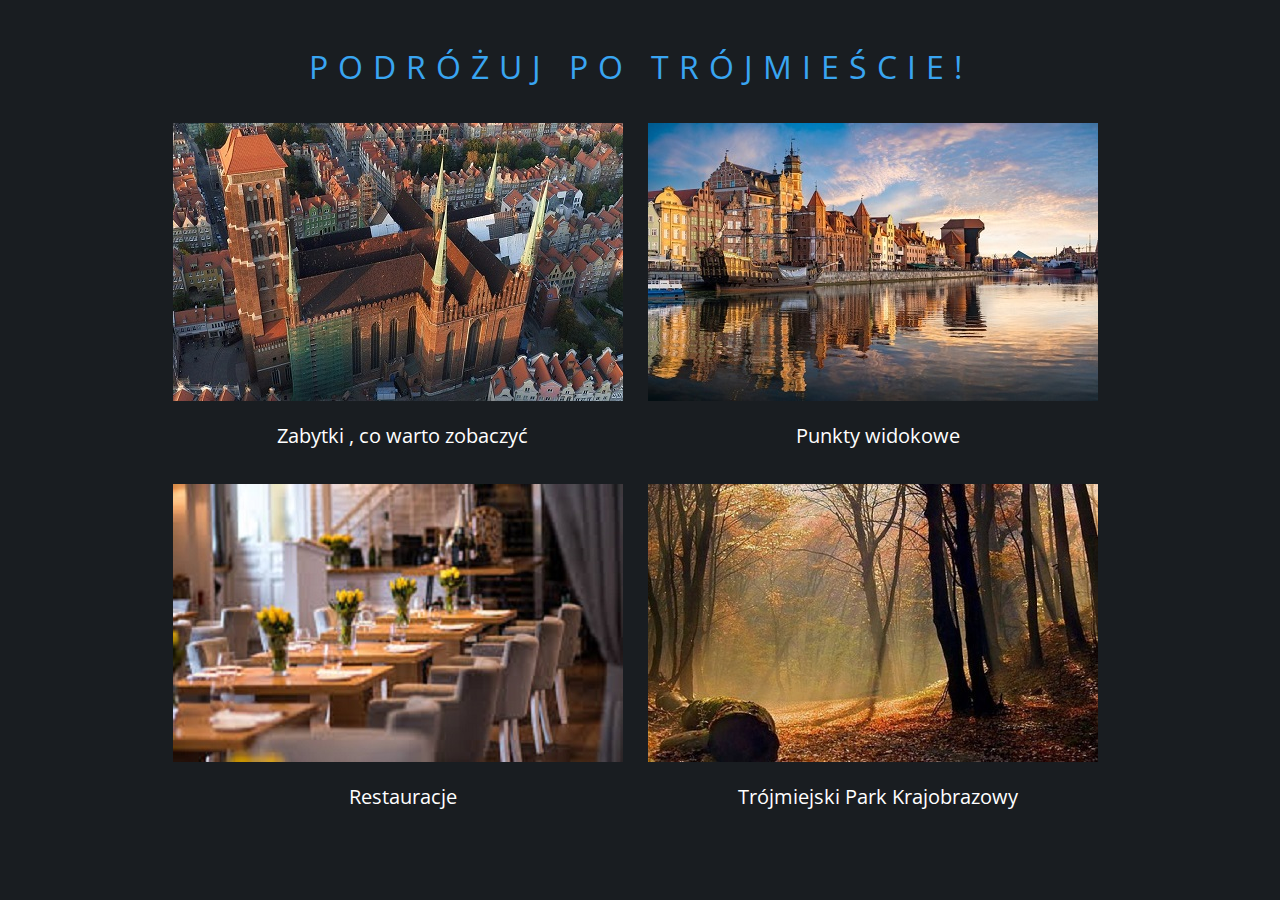
<file: index.html>
<!DOCTYPE html>
<html lang="pl">
<head>

	<meta charset="utf-8">
	<title>Trójmiasto</title>
	<meta name="description" content="Podróżuj po Trójmieście">
	<meta name="keywords" content="trójmiasto, zwiedzanie, zabytki"/>
	<meta http-equiv="X-Ua-Compatible" content="IE=edge,chrome=1">
	
	<link rel="stylesheet" href="main.css">
	<link rel="stylesheet" href="css/fontello.css">	
	<link href="https://fonts.googleapis.com/css?family=Open+Sans:400,700&amp;subset=latin-ext" rel="stylesheet">
	
	<!--[if lt IE 9]>
	<script src="//cdnjs.cloudflare.com/ajax/libs/html5shiv/3.7.3/html5shiv.min.js"></script>
	<![endif]-->
	
</head>

<body>
	
	<main>
	
		<article>
		
			<div class="container">
			
				<header>
					<h1>Podróżuj po Trójmieście!</h1>
				</header>
			
				<div class="postcard">
				
					<div class="photo1"> 
						<a href="zabytki.html"><img src="img/01.jpg" ></a>
					</div>
					<a href="zabytki.html"><p>Zabytki , co warto zobaczyć</p></a>
					
				</div>
				
				<div class="postcard">
				
					<div class="photo2"> 
						<a href="punktywidokowe.html"><img src="img/02.jpg" ></a>
					</div>
					<a href="punktywidokowe.html"><p>Punkty widokowe</p></a>
					
				</div>
				
				<div class="postcard">
				
					<div class="photo3"> 
						<div class="overlay">
							<a href="restauracje.html"><img src="img/03.jpg" ></a>
							
						</div>
					</div>
					<a href="restauracje.html"><p>Restauracje</p></a>
					
				</div>
				
							
				

		        <div class="postcard">
				
					<div class="photo5"> 
						<a href="parkkrajobrazowy.html"><img src="img/05.jpg" ></a>
					</div>
					<a href="parkkrajobrazowy.html"><p>Trójmiejski Park Krajobrazowy</p></a>
					
				</div>

				
	
			</div>

		</article>
	
	</main>
	
</body>
</html>
</file>
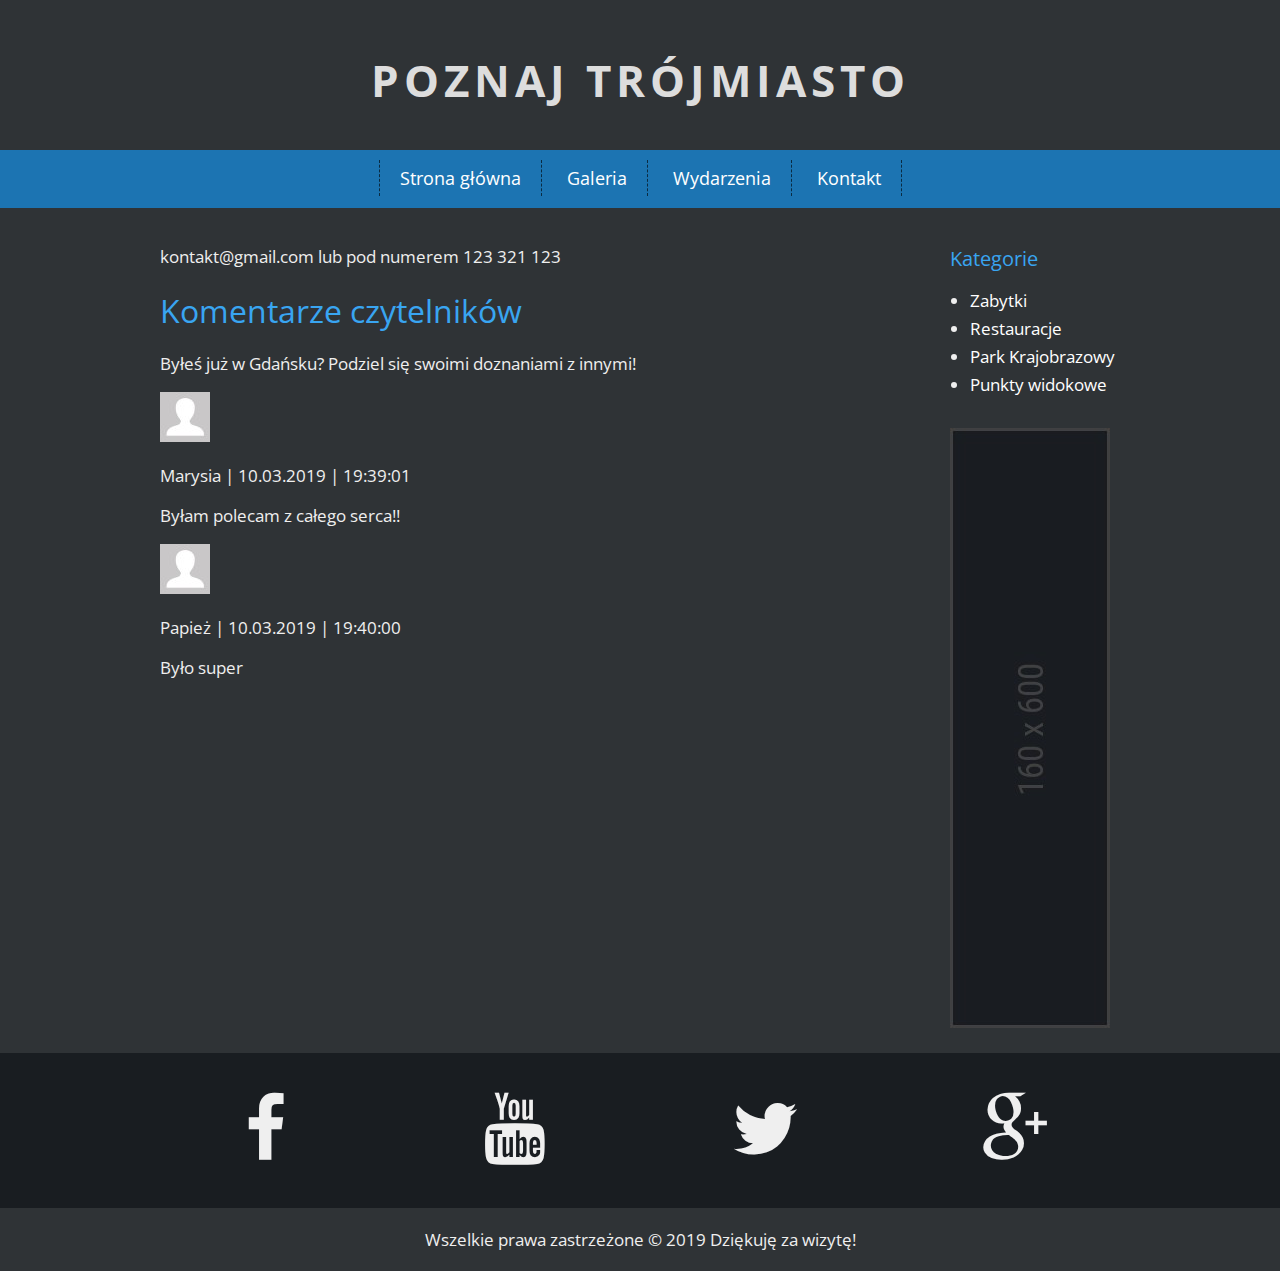
<file: kontakt.html>
<!DOCTYPE html>
<html lang="pl">
<head>

	<meta charset="utf-8">
	<title>Poznaj Trójsmiato</title>
	<meta name="description" content="Poznaj Trójsmiato">
	<meta name="keywords" content="gdańsk trójmiasto">
	
	
	<meta http-equiv="X-Ua-Compatible" content="IE=edge,chrome=1">
	
	<link rel="stylesheet" href="zabytki.css">
	<link rel="stylesheet" href="css/fontello.css">
	<link href="https://fonts.googleapis.com/css?family=Open+Sans:400,700&amp;subset=latin-ext" rel="stylesheet">
	
	<!--[if lt IE 9]>
	<script src="//cdnjs.cloudflare.com/ajax/libs/html5shiv/3.7.3/html5shiv.min.js"></script>
	<![endif]-->
	
</head>

<body>

	<header>
	
		<h1 class="logo">Poznaj Trójmiasto</h1>
		
		<nav id="topnav">
		
			<ul class="menu">
				<li><a href="index.html">Strona główna</a></li>
				<li><a href="galeria.html">Galeria</a></li>
				<li><a href="wydarzenia.html">Wydarzenia</a></li>
				<li><a href="kontakt.html">Kontakt</a></li>
				
			</ul>
			
		</nav>
	
	</header>
	
	<div class="container">
	
		<div class="west">
		
			<main>
			
				<article>
				
					<header>
					
					
					</header>
										
                    <p> kontakt@gmail.com  lub pod numerem 123 321 123<p>
					
				 
				
					

					<section>
					
						<header>
						
							<h1>Komentarze czytelników</h1>
							
							<p>Byłeś już w Gdańsku? Podziel się swoimi doznaniami z innymi!<p>
						</header>
						
						<article>
						
							<header>
								<img src="img/user.jpg" alt="user">
								<p>Marysia | 10.03.2019 | 19:39:01</p>
							</header>
							<p>Byłam polecam z całego serca!!<p>
						</article>
						
						<article>
						
							<header>
								<img src="img/user.jpg" alt="user">
								<p>Papież | 10.03.2019 | 19:40:00</p>
							</header>
							<p>Było super <p>
							
						</article>
						
					</section>
				
				</article>
			
			</main>
		
		</div>
	
		<div class="east">
		
			<aside>
			
				<nav>
				
					<h2>Kategorie</h2>
					
					<ul>
						<li><a href="zabytki.html" style="text-decoration: none; color:#FFFFFF">Zabytki</li></a>
						<li><a href="restauracje.html" style="text-decoration: none; color:#FFFFFF">Restauracje</li></a>
						<li><a href="parkkrajobrazowy.html" style="text-decoration: none; color:#FFFFFF">Park Krajobrazowy</li></a>
						<li><a href="punktywidokowe.html" style="text-decoration: none; color:#FFFFFF">Punkty widokowe</li></a>
					</ul>
					
				</nav>
				
				<img src="img/ad.jpg" alt="reklama">
			
			</aside>
		
		</div>
		
		<div style="clear:both;"></div>
		
	</div>
	
	<footer>
	
		<div class="socials">
			<div class="socialdivs">
				<div class="fb">
					<i class="icon-facebook"></i>
				</div>
				<div class="yt">
					<i class="icon-youtube"></i>
				</div>
				<div class="tw">
					<i class="icon-twitter"></i>
				</div>
				<div class="gplus">
					<i class="icon-gplus"></i>
				</div>
				<div style="clear:both"></div>
			</div>
		</div>
		
		<div class="info">
			Wszelkie prawa zastrzeżone &copy; 2019 Dziękuję za wizytę!
		</div>
	
	</footer>

</body>
</html>
</file>
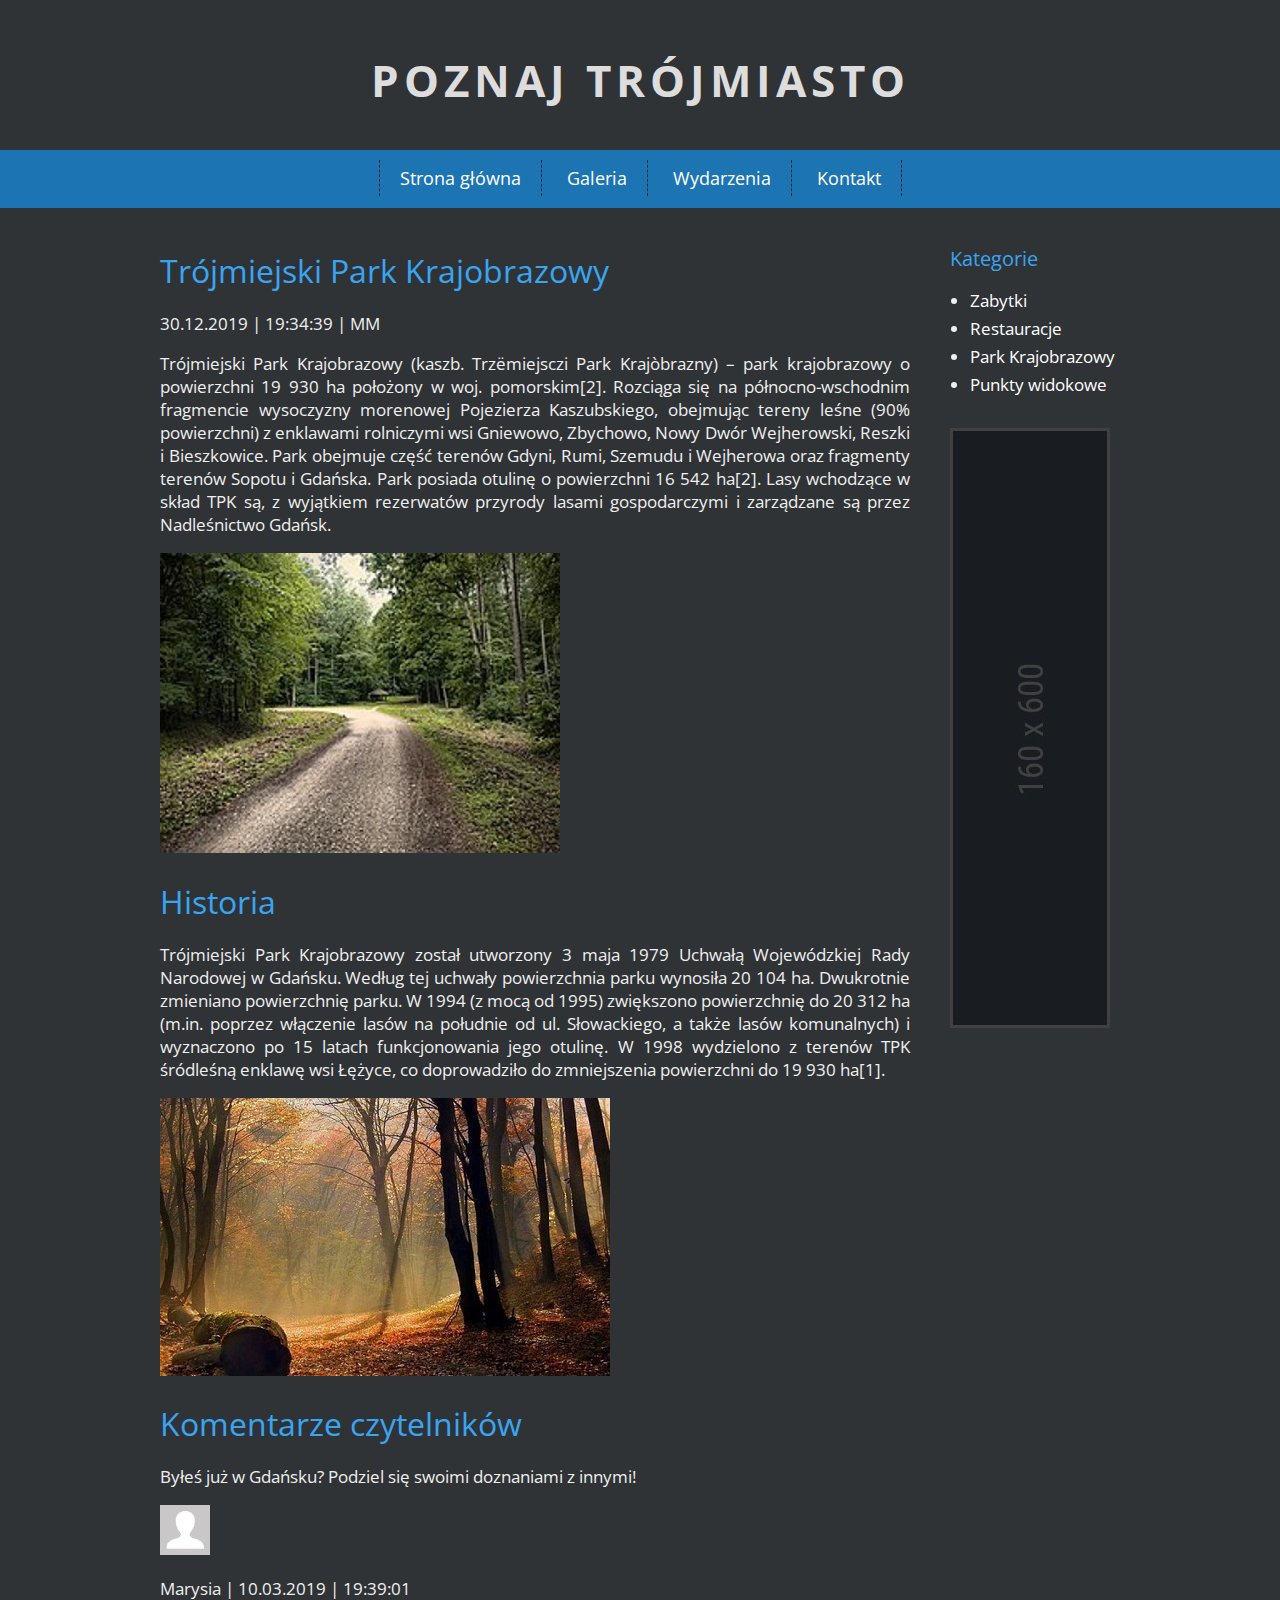
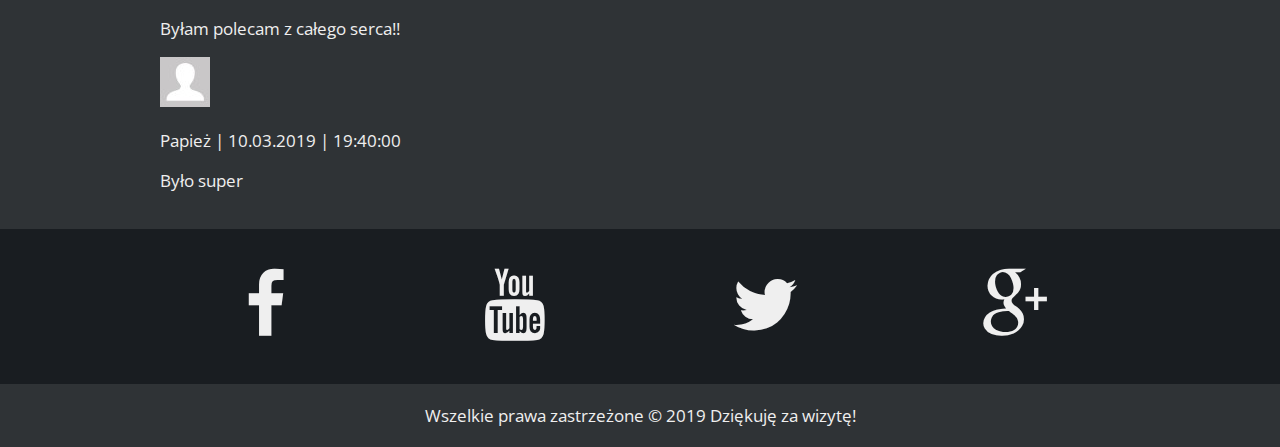
<file: parkkrajobrazowy.html>
<!DOCTYPE html>
<html lang="pl">
<head>

	<meta charset="utf-8">
	<title>Poznaj Trójsmiato</title>
	<meta name="description" content="Poznaj Trójmiasto">
	<meta name="keywords" content="gdańsk trójmiasto">
	
	
	<meta http-equiv="X-Ua-Compatible" content="IE=edge,chrome=1">
	
	<link rel="stylesheet" href="zabytki.css">
	<link rel="stylesheet" href="css/fontello.css">
	<link href="https://fonts.googleapis.com/css?family=Open+Sans:400,700&amp;subset=latin-ext" rel="stylesheet">
	
	<!--[if lt IE 9]>
	<script src="//cdnjs.cloudflare.com/ajax/libs/html5shiv/3.7.3/html5shiv.min.js"></script>
	<![endif]-->
	
</head>

<body>

	<header>
	
		<h1 class="logo">Poznaj Trójmiasto</h1>
		
		<nav id="topnav">
		
			<ul class="menu">
				<li><a href="index.html">Strona główna</a></li>
				<li><a href="galeria.html">Galeria</a></li>
				<li><a href="wydarzenia.html">Wydarzenia</a></li>
				<li><a href="kontakt.html">Kontakt</a></li>
				
			</ul>
			
		</nav>
	
	</header>
	
	<div class="container">
	
		<div class="west">
		
			<main>
			
				<article>
				
					<header>
					
						<h1>Trójmiejski Park Krajobrazowy</h1>
						<p>30.12.2019 | 19:34:39 | MM</p>
					
					</header>
										
                    <p>  Trójmiejski Park Krajobrazowy (kaszb. Trzëmiejsczi Park Krajòbrazny) – park krajobrazowy o powierzchni 19 930 ha położony w woj. pomorskim[2]. Rozciąga się na północno-wschodnim fragmencie wysoczyzny morenowej Pojezierza Kaszubskiego, obejmując tereny leśne (90% powierzchni) z enklawami rolniczymi wsi Gniewowo, Zbychowo, Nowy Dwór Wejherowski, Reszki i Bieszkowice. Park obejmuje część terenów Gdyni, Rumi, Szemudu i Wejherowa oraz fragmenty terenów Sopotu i Gdańska. Park posiada otulinę o powierzchni 16 542 ha[2].

					Lasy wchodzące w skład TPK są, z wyjątkiem rezerwatów przyrody lasami gospodarczymi i zarządzane są przez Nadleśnictwo Gdańsk.<p>

					 <img src="img/las.jpg" alt="las">
					
					<h1>Historia</h1>
					
					<p>Trójmiejski Park Krajobrazowy został utworzony 3 maja 1979 Uchwałą Wojewódzkiej Rady Narodowej w Gdańsku. Według tej uchwały powierzchnia parku wynosiła 20 104 ha. Dwukrotnie zmieniano powierzchnię parku. W 1994 (z mocą od 1995) zwiększono powierzchnię do 20 312 ha (m.in. poprzez włączenie lasów na południe od ul. Słowackiego, a także lasów komunalnych) i wyznaczono po 15 latach funkcjonowania jego otulinę. W 1998 wydzielono z terenów TPK śródleśną enklawę wsi Łężyce, co doprowadziło do zmniejszenia powierzchni do 19 930 ha[1].<p>
				 
					 <img src="img/05.jpg" alt="las">
					 
					 
					<section>
					
						<header>
						
							<h1>Komentarze czytelników</h1>
							
							<p>Byłeś już w Gdańsku? Podziel się swoimi doznaniami z innymi!<p>
						</header>
						
						<article>
						
							<header>
								<img src="img/user.jpg" alt="user">
								<p>Marysia | 10.03.2019 | 19:39:01</p>
							</header>
							<p>Byłam polecam z całego serca!!<p>
						</article>
						
						<article>
						
							<header>
								<img src="img/user.jpg" alt="user">
								<p>Papież | 10.03.2019 | 19:40:00</p>
							</header>
							<p>Było super <p>
							
						</article>
						
					</section>
				
				</article>
			
			</main>
		
		</div>
	
		<div class="east">
		
			<aside>
			
				<nav>
				
					<h2>Kategorie</h2>
					
					<ul>
						<li><a href="zabytki.html" style="text-decoration: none; color:#FFFFFF">Zabytki</li></a>
						<li><a href="restauracje.html" style="text-decoration: none; color:#FFFFFF">Restauracje</li></a>
						<li><a href="parkkrajobrazowy.html" style="text-decoration: none; color:#FFFFFF">Park Krajobrazowy</li></a>
						<li><a href="punktywidokowe.html" style="text-decoration: none; color:#FFFFFF">Punkty widokowe</li></a>
					</ul>
					
				</nav>
				
				<img src="img/ad.jpg" alt="reklama">
			
			</aside>
		
		</div>
		
		<div style="clear:both;"></div>
		
	</div>
	
	<footer>
	
		<div class="socials">
			<div class="socialdivs">
				<div class="fb">
					<i class="icon-facebook"></i>
				</div>
				<div class="yt">
					<i class="icon-youtube"></i>
				</div>
				<div class="tw">
					<i class="icon-twitter"></i>
				</div>
				<div class="gplus">
					<i class="icon-gplus"></i>
				</div>
				<div style="clear:both"></div>
			</div>
		</div>
		
		<div class="info">
			Wszelkie prawa zastrzeżone &copy; 2019 Dziękuję za wizytę!
		</div>
	
	</footer>

</body>
</html>
</file>
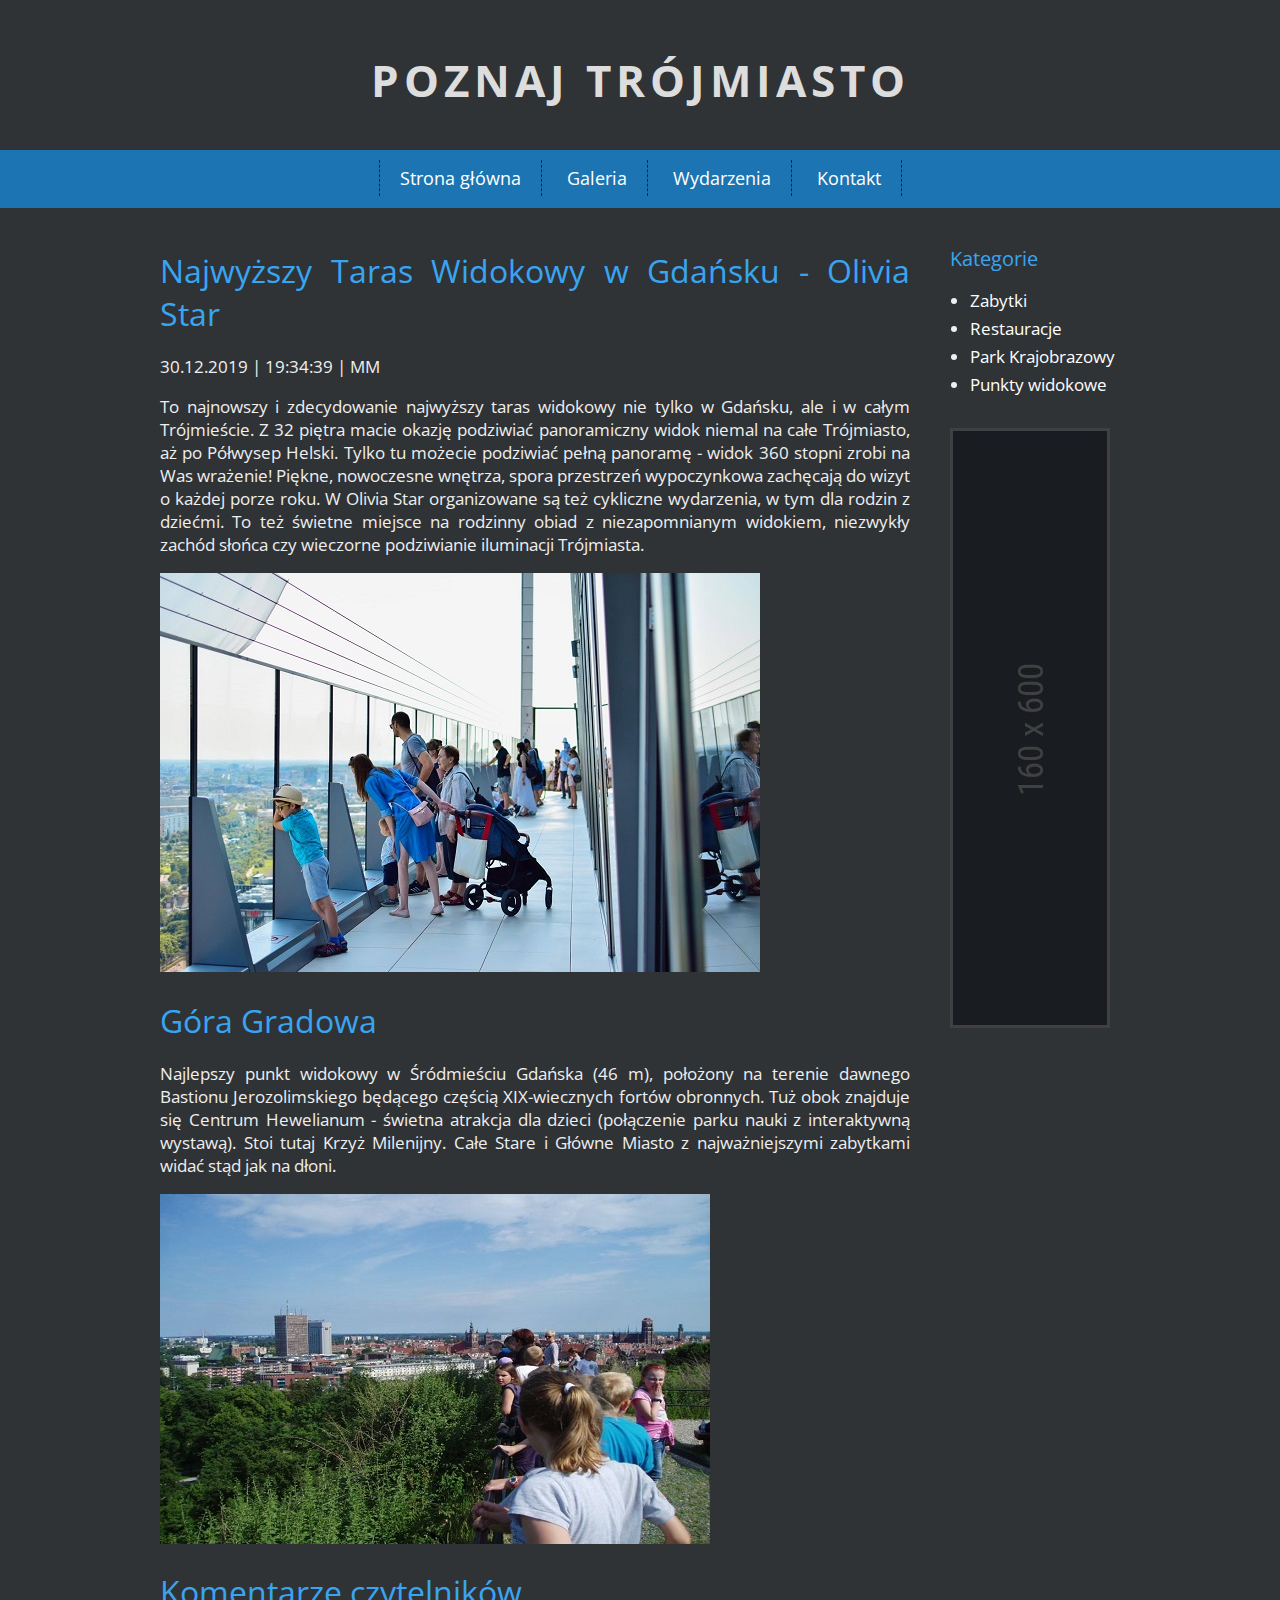
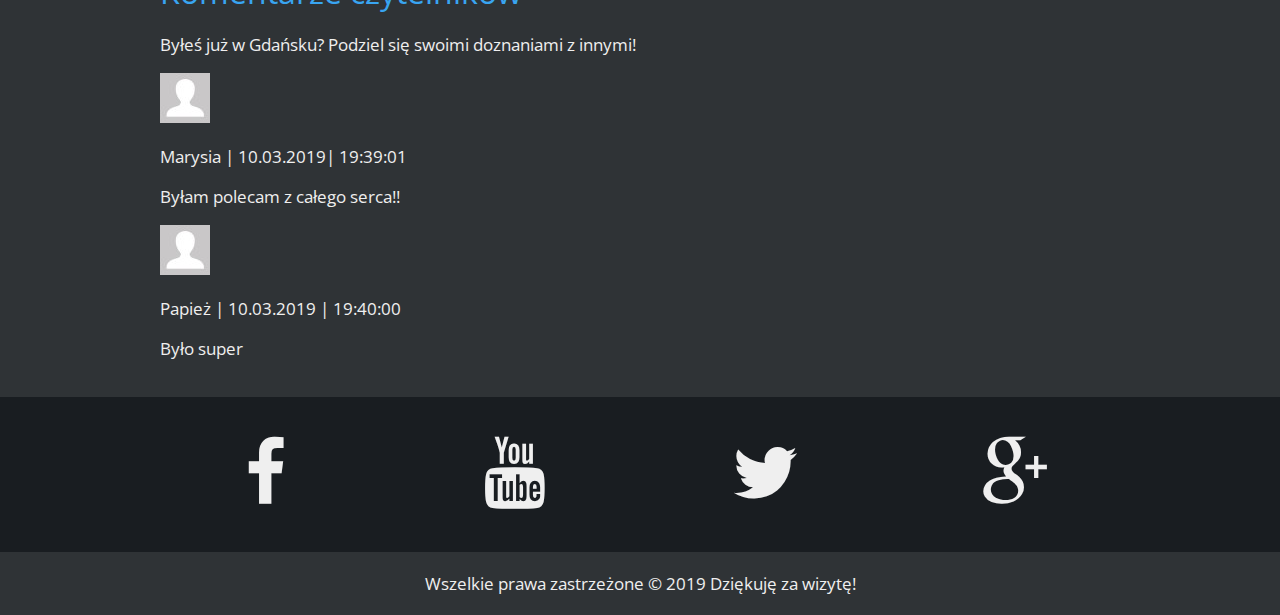
<file: punktywidokowe.html>
<!DOCTYPE html>
<html lang="pl">
<head>

	<meta charset="utf-8">
	<title>Poznaj Trójsmiato</title>
	<meta name="description" content="Poznaj Trójsmiato">
	<meta name="keywords" content="gdańsk trójmiasto">
	
	
	<meta http-equiv="X-Ua-Compatible" content="IE=edge,chrome=1">
	
	<link rel="stylesheet" href="zabytki.css">
	<link rel="stylesheet" href="css/fontello.css">
	<link href="https://fonts.googleapis.com/css?family=Open+Sans:400,700&amp;subset=latin-ext" rel="stylesheet">
	
	<!--[if lt IE 9]>
	<script src="//cdnjs.cloudflare.com/ajax/libs/html5shiv/3.7.3/html5shiv.min.js"></script>
	<![endif]-->
	
</head>

<body>

	<header>
	
		<h1 class="logo">Poznaj Trójmiasto</h1>
		
		<nav id="topnav">
		
			<ul class="menu">
				<li><a href="index.html">Strona główna</a></li>
				<li><a href="galeria.html">Galeria</a></li>
				<li><a href="wydarzenia.html">Wydarzenia</a></li>
				<li><a href="kontakt.html">Kontakt</a></li>
				
			</ul>
			
		</nav>
	
	</header>
	
	<div class="container">
	
		<div class="west">
		
			<main>
			
				<article>
				
					<header>
					
						<h1>Najwyższy Taras Widokowy w Gdańsku - Olivia Star</h1>
						<p>30.12.2019 | 19:34:39 | MM</p>
					
					</header>
										
                    <p> To najnowszy i zdecydowanie najwyższy taras widokowy nie tylko w Gdańsku, ale i w całym Trójmieście. Z 32 piętra macie okazję podziwiać panoramiczny widok niemal na całe Trójmiasto, aż po Półwysep Helski. Tylko tu możecie podziwiać pełną panoramę - widok 360 stopni zrobi na Was wrażenie! Piękne, nowoczesne wnętrza, spora przestrzeń wypoczynkowa zachęcają do wizyt o każdej porze roku. W Olivia Star organizowane są też cykliczne wydarzenia, w tym dla rodzin z dziećmi. To też świetne miejsce na rodzinny obiad z niezapomnianym widokiem, niezwykły zachód słońca czy wieczorne podziwianie iluminacji Trójmiasta.<p>

					 
					
					<img src="img/star.jpg" alt="star">
					
				 
					<h1>Góra Gradowa</h1>
					
					
					<p>Najlepszy punkt widokowy w Śródmieściu Gdańska (46 m), położony na terenie dawnego Bastionu Jerozolimskiego będącego częścią XIX-wiecznych fortów obronnych. Tuż obok znajduje się Centrum Hewelianum - świetna atrakcja dla dzieci (połączenie parku nauki z interaktywną wystawą). Stoi tutaj Krzyż Milenijny. Całe Stare i Główne Miasto z najważniejszymi zabytkami widać stąd jak na dłoni.<p>
					
					<img src="img/gora.jpg" alt="gora">
					
					
					<section>
					
						<header>
						
							<h1>Komentarze czytelników</h1>
							
							<p>Byłeś już w Gdańsku? Podziel się swoimi doznaniami z innymi!<p>
						</header>
						
						<article>
						
							<header>
								<img src="img/user.jpg" alt="user">
								<p>Marysia | 10.03.2019| 19:39:01</p>
							</header>
							<p>Byłam polecam z całego serca!!<p>
						</article>
						
						<article>
						
							<header>
								<img src="img/user.jpg" alt="user">
								<p>Papież | 10.03.2019 | 19:40:00</p>
							</header>
							<p>Było super <p>
							
						</article>
						
					</section>
				
				</article>
			
			</main>
		
		</div>
	
		<div class="east">
		
			<aside>
			
				<nav>
				
					<h2>Kategorie</h2>
					
					<ul>
						<li><a href="zabytki.html" style="text-decoration: none; color:#FFFFFF">Zabytki</li></a>
						<li><a href="restauracje.html" style="text-decoration: none; color:#FFFFFF">Restauracje</li></a>
						<li><a href="parkkrajobrazowy.html" style="text-decoration: none; color:#FFFFFF">Park Krajobrazowy</li></a>
						<li><a href="punktywidokowe.html" style="text-decoration: none; color:#FFFFFF">Punkty widokowe</li></a>
					</ul>
					
				</nav>
				
				<img src="img/ad.jpg" alt="reklama">
			
			</aside>
		
		</div>
		
		<div style="clear:both;"></div>
		
	</div>
	
	<footer>
	
		<div class="socials">
			<div class="socialdivs">
				<div class="fb">
					<i class="icon-facebook"></i>
				</div>
				<div class="yt">
					<i class="icon-youtube"></i>
				</div>
				<div class="tw">
					<i class="icon-twitter"></i>
				</div>
				<div class="gplus">
					<i class="icon-gplus"></i>
				</div>
				<div style="clear:both"></div>
			</div>
		</div>
		
		<div class="info">
			Wszelkie prawa zastrzeżone &copy; 2019 Dziękuję za wizytę!
		</div>
	
	</footer>

</body>
</html>
</file>
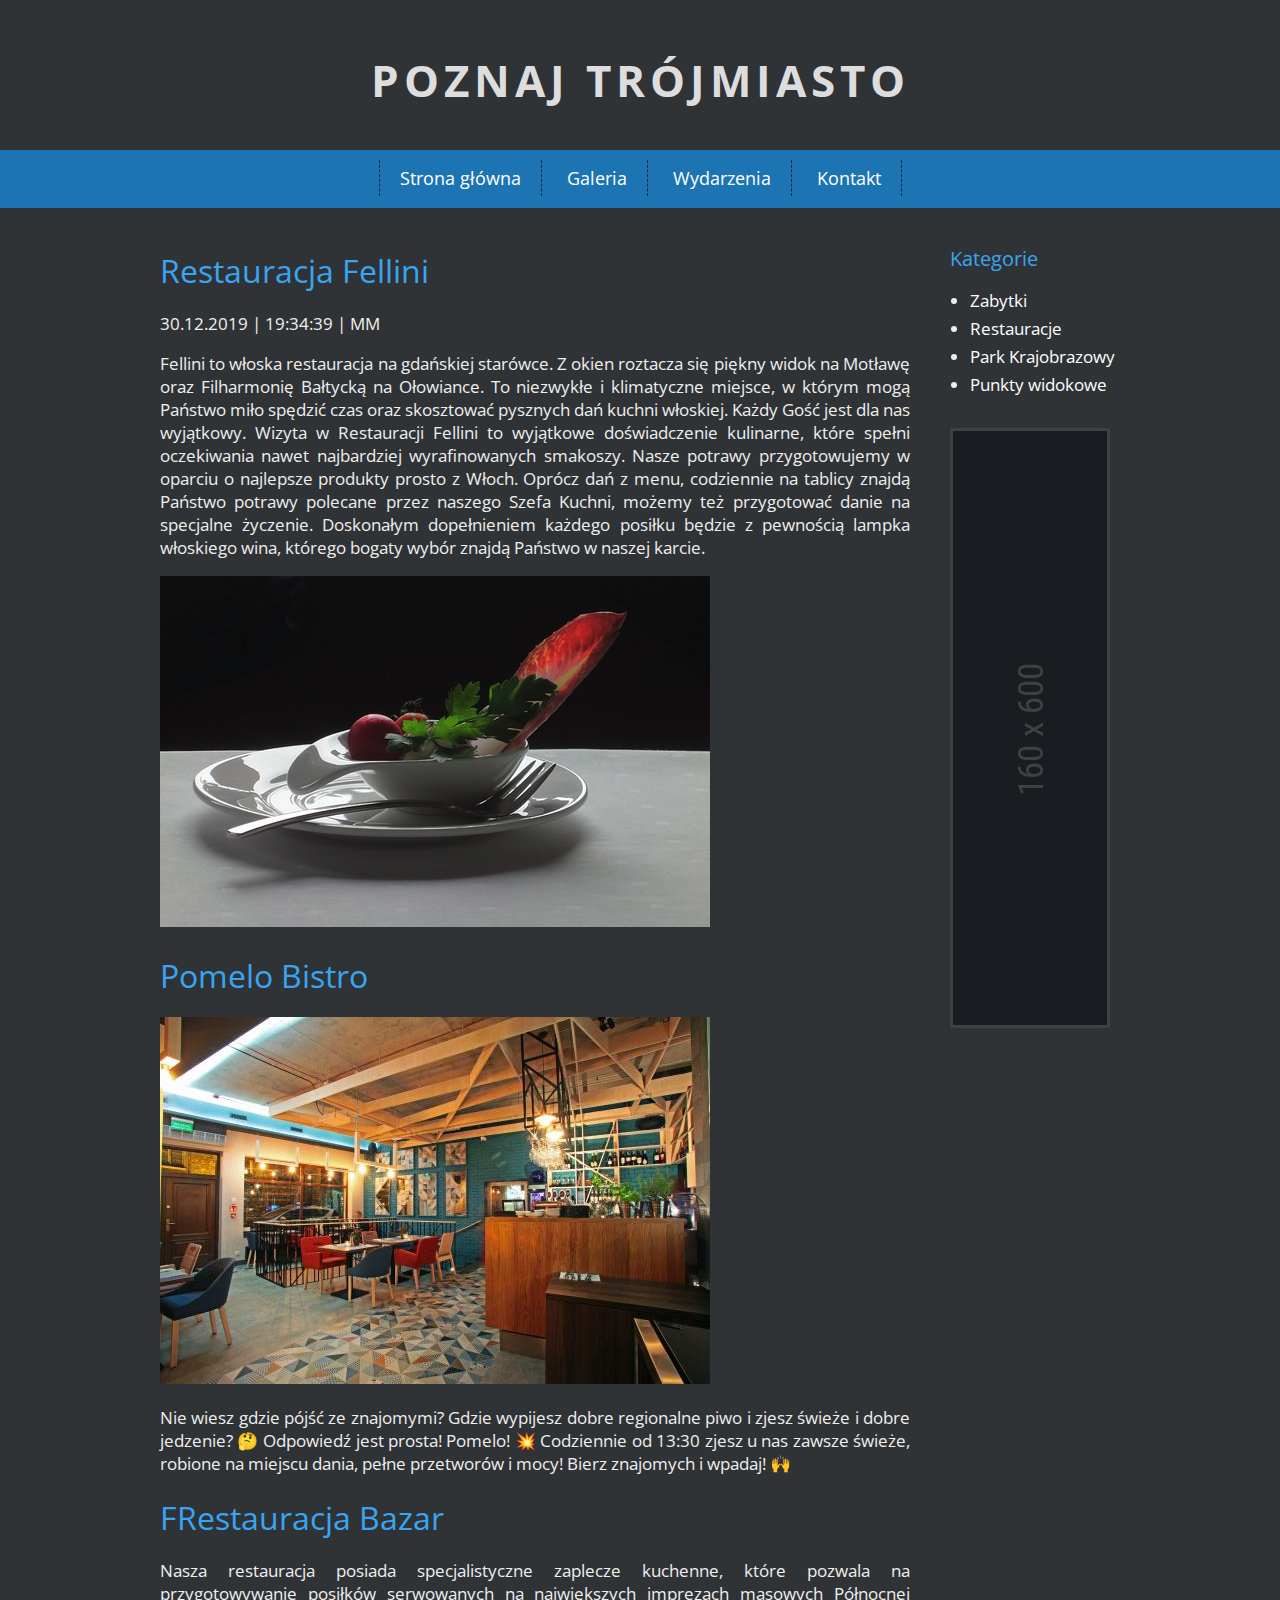
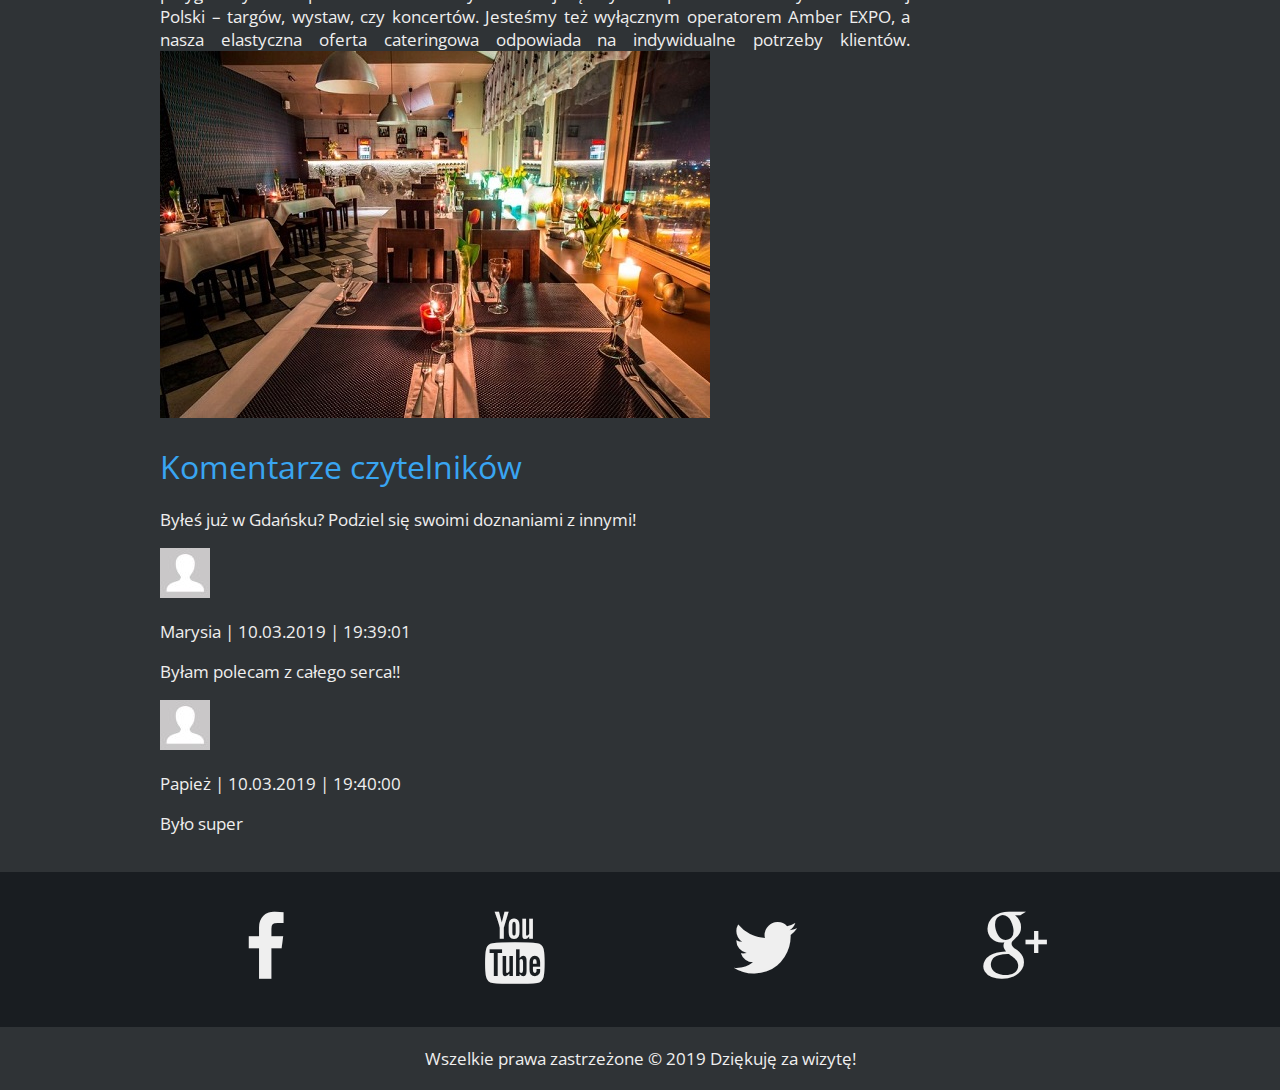
<file: restauracje.html>
<!DOCTYPE html>
<html lang="pl">
<head>

	<meta charset="utf-8">
	<title>Poznaj Trójsmiato</title>
	<meta name="description" content="Poznaj Trójmiasto">
	<meta name="keywords" content="gdańsk trójmiasto">
	
	
	<meta http-equiv="X-Ua-Compatible" content="IE=edge,chrome=1">
	
	<link rel="stylesheet" href="zabytki.css">
	<link rel="stylesheet" href="css/fontello.css">
	<link href="https://fonts.googleapis.com/css?family=Open+Sans:400,700&amp;subset=latin-ext" rel="stylesheet">
	
	<!--[if lt IE 9]>
	<script src="//cdnjs.cloudflare.com/ajax/libs/html5shiv/3.7.3/html5shiv.min.js"></script>
	<![endif]-->
	
</head>

<body>

	<header>
	
		<h1 class="logo">Poznaj Trójmiasto</h1>
		
		<nav id="topnav">
		
			<ul class="menu">
				<li><a href="index.html">Strona główna</a></li>
				<li><a href="galeria.html">Galeria</a></li>
				<li><a href="wydarzenia.html">Wydarzenia</a></li>
				<li><a href="kontakt.html">Kontakt</a></li>
				
			</ul>
			
		</nav>
	
	</header>
	
	<div class="container">
	
		<div class="west">
		
			<main>
			
				<article>
				
					<header>
					
						<h1>Restauracja Fellini</h1>
						<p>30.12.2019 | 19:34:39 | MM</p>
					
					</header>
										
                    <p> Fellini to włoska restauracja na gdańskiej starówce. Z okien roztacza się piękny widok na Motławę oraz Filharmonię Bałtycką na Ołowiance. To niezwykłe i klimatyczne miejsce, w którym mogą Państwo miło spędzić czas oraz skosztować pysznych dań kuchni włoskiej. Każdy Gość jest dla nas wyjątkowy. 

					Wizyta w Restauracji Fellini to wyjątkowe doświadczenie kulinarne, które spełni oczekiwania nawet najbardziej wyrafinowanych smakoszy. Nasze potrawy przygotowujemy w oparciu o najlepsze produkty prosto z Włoch. Oprócz dań z menu, codziennie na tablicy znajdą Państwo potrawy polecane przez naszego Szefa Kuchni, możemy też przygotować danie na specjalne życzenie. Doskonałym dopełnieniem każdego posiłku będzie z pewnością lampka włoskiego wina, którego bogaty wybór znajdą Państwo w naszej karcie. <p>

					 
					
					<img src="img/fellini.jpg" alt="fellini">
					
				 
					<h1>Pomelo Bistro</h1>
					<img src="img/bistro.jpg" alt="bistro">
					
					<p>Nie wiesz gdzie pójść ze znajomymi? Gdzie wypijesz dobre regionalne piwo i zjesz świeże i dobre jedzenie? 🤔
					Odpowiedź jest prosta! Pomelo! 💥 Codziennie od 13:30 zjesz u nas zawsze świeże, robione na miejscu dania, pełne przetworów i mocy! Bierz znajomych i wpadaj! 🙌<p>
					
					
					<h1>FRestauracja Bazar</h1>
					<p> Nasza restauracja posiada specjalistyczne zaplecze kuchenne, które pozwala na przygotowywanie posiłków serwowanych na największych imprezach masowych Północnej Polski – targów, wystaw, czy koncertów. Jesteśmy też wyłącznym operatorem Amber EXPO, a nasza elastyczna oferta cateringowa odpowiada na indywidualne potrzeby klientów.
						
						
					<img src="img/bazar.jpg" alt="bazar">
					
					<section>
					
						<header>
						
							<h1>Komentarze czytelników</h1>
							
							<p>Byłeś już w Gdańsku? Podziel się swoimi doznaniami z innymi!<p>
						</header>
						
						<article>
						
							<header>
								<img src="img/user.jpg" alt="user">
								<p>Marysia | 10.03.2019 | 19:39:01</p>
							</header>
							<p>Byłam polecam z całego serca!!<p>
						</article>
						
						<article>
						
							<header>
								<img src="img/user.jpg" alt="user">
								<p>Papież | 10.03.2019 | 19:40:00</p>
							</header>
							<p>Było super <p>
							
						</article>
						
					</section>
				
				</article>
			
			</main>
		
		</div>
	
		<div class="east">
		
			<aside>
			
				<nav>
				
					<h2>Kategorie</h2>
					
					<ul>
						<li><a href="zabytki.html" style="text-decoration: none; color:#FFFFFF">Zabytki</li></a>
						<li><a href="restauracje.html" style="text-decoration: none; color:#FFFFFF">Restauracje</li></a>
						<li><a href="parkkrajobrazowy.html" style="text-decoration: none; color:#FFFFFF">Park Krajobrazowy</li></a>
						<li><a href="punktywidokowe.html" style="text-decoration: none; color:#FFFFFF">Punkty widokowe</li></a>
					</ul>
					
				</nav>
				
				<img src="img/ad.jpg" alt="reklama">
			
			</aside>
		
		</div>
		
		<div style="clear:both;"></div>
		
	</div>
	
	<footer>
	
		<div class="socials">
			<div class="socialdivs">
				<div class="fb">
					<i class="icon-facebook"></i>
				</div>
				<div class="yt">
					<i class="icon-youtube"></i>
				</div>
				<div class="tw">
					<i class="icon-twitter"></i>
				</div>
				<div class="gplus">
					<i class="icon-gplus"></i>
				</div>
				<div style="clear:both"></div>
			</div>
		</div>
		
		<div class="info">
			Wszelkie prawa zastrzeżone &copy; 2019 Dziękuję za wizytę!
		</div>
	
	</footer>

</body>
</html>
</file>
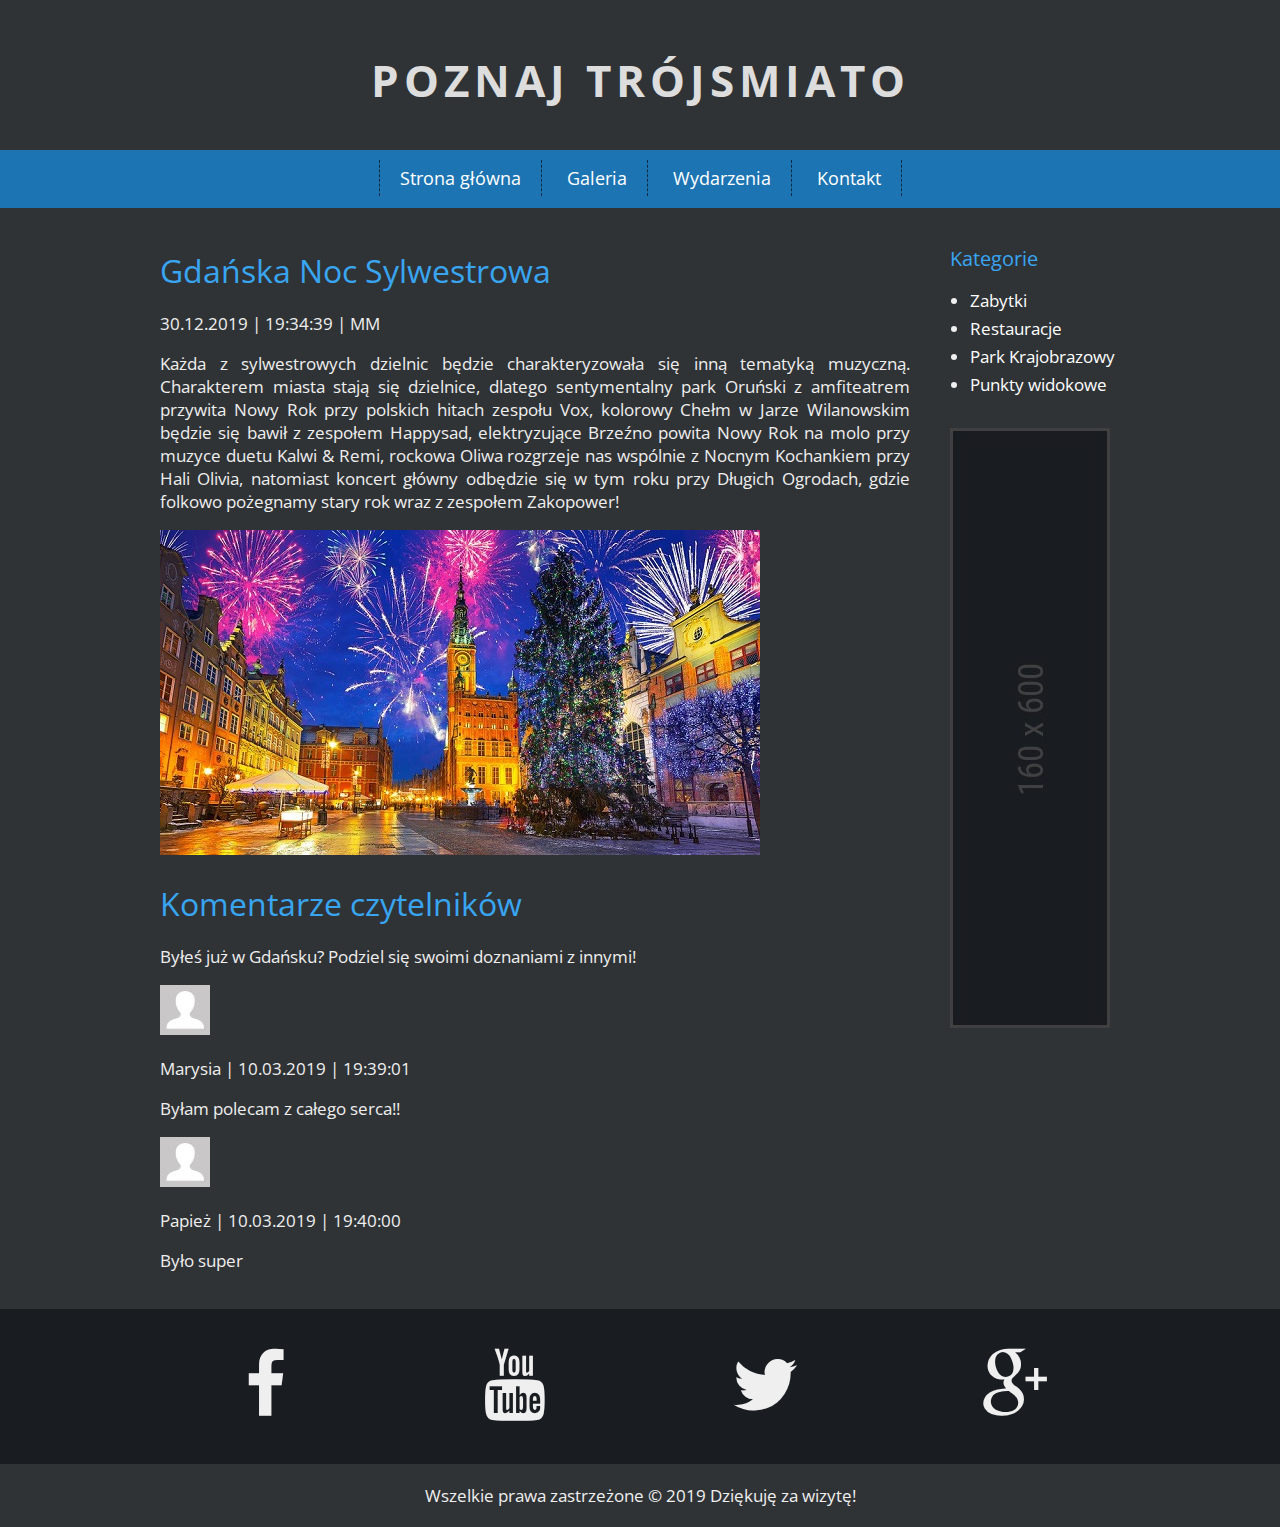
<file: wydarzenia.html>
<!DOCTYPE html>
<html lang="pl">
<head>

	<meta charset="utf-8">
	<title>Poznaj Trójmiasto</title>
	<meta name="description" content="Poznaj Trójsmiato">
	<meta name="keywords" content="gdańsk trójmiasto">
	
	
	<meta http-equiv="X-Ua-Compatible" content="IE=edge,chrome=1">
	
	<link rel="stylesheet" href="zabytki.css">
	<link rel="stylesheet" href="css/fontello.css">
	<link href="https://fonts.googleapis.com/css?family=Open+Sans:400,700&amp;subset=latin-ext" rel="stylesheet">
	
	<!--[if lt IE 9]>
	<script src="//cdnjs.cloudflare.com/ajax/libs/html5shiv/3.7.3/html5shiv.min.js"></script>
	<![endif]-->
	
</head>

<body>

	<header>
	
		<h1 class="logo">Poznaj Trójsmiato</h1>
		
		<nav id="topnav">
		
			<ul class="menu">
				<li><a href="index.html">Strona główna</a></li>
				<li><a href="galeria.html">Galeria</a></li>
				<li><a href="wydarzenia.html">Wydarzenia</a></li>
				<li><a href="kontakt.html">Kontakt</a></li>
				
			</ul>
			
		</nav>
	
	</header>
	
	<div class="container">
	
		<div class="west">
		
			<main>
			
				<article>
				
					<header>
					
						<h1>Gdańska Noc Sylwestrowa</h1>
						<p>30.12.2019 | 19:34:39 | MM</p>
					
					</header>
										
                    <p>Każda z sylwestrowych dzielnic będzie charakteryzowała się inną tematyką muzyczną. Charakterem miasta stają się dzielnice, dlatego sentymentalny park Oruński z amfiteatrem przywita Nowy Rok przy polskich hitach zespołu Vox, kolorowy Chełm w Jarze Wilanowskim będzie się bawił z zespołem Happysad, elektryzujące Brzeźno powita Nowy Rok na molo przy muzyce duetu Kalwi & Remi, rockowa Oliwa rozgrzeje nas wspólnie z Nocnym Kochankiem przy Hali Olivia, natomiast koncert główny odbędzie się w tym roku przy Długich Ogrodach, gdzie folkowo pożegnamy stary rok wraz z zespołem Zakopower! <p>
					 
					
					<img src="img/sylwester.jpg" alt="sylwester">
					
				 
					
					
					<section>
					
						<header>
						
							<h1>Komentarze czytelników</h1>
							
							<p>Byłeś już w Gdańsku? Podziel się swoimi doznaniami z innymi!<p>
						</header>
						
						<article>
						
							<header>
								<img src="img/user.jpg" alt="user">
								<p>Marysia | 10.03.2019 | 19:39:01</p>
							</header>
							<p>Byłam polecam z całego serca!!<p>
						</article>
						
						<article>
						
							<header>
								<img src="img/user.jpg" alt="user">
								<p>Papież | 10.03.2019 | 19:40:00</p>
							</header>
							<p>Było super <p>
							
						</article>
						
					</section>
				
				</article>
			
			</main>
		
		</div>
	
		<div class="east">
		
			<aside>
			
				<nav>
				
					<h2>Kategorie</h2>
					
					<ul>
						<li><a href="zabytki.html" style="text-decoration: none; color:#FFFFFF">Zabytki</li></a>
						<li><a href="restauracje.html" style="text-decoration: none; color:#FFFFFF">Restauracje</li></a>
						<li><a href="parkkrajobrazowy.html" style="text-decoration: none; color:#FFFFFF">Park Krajobrazowy</li></a>
						<li><a href="punktywidokowe.html" style="text-decoration: none; color:#FFFFFF">Punkty widokowe</li></a>
					</ul>
					
				</nav>
				
				<img src="img/ad.jpg" alt="reklama">
			
			</aside>
		
		</div>
		
		<div style="clear:both;"></div>
		
	</div>
	
	<footer>
	
		<div class="socials">
			<div class="socialdivs">
				<div class="fb">
					<i class="icon-facebook"></i>
				</div>
				<div class="yt">
					<i class="icon-youtube"></i>
				</div>
				<div class="tw">
					<i class="icon-twitter"></i>
				</div>
				<div class="gplus">
					<i class="icon-gplus"></i>
				</div>
				<div style="clear:both"></div>
			</div>
		</div>
		
		<div class="info">
			Wszelkie prawa zastrzeżone &copy; 2019 Dziękuję za wizytę!
		</div>
	
	</footer>

</body>
</html>
</file>
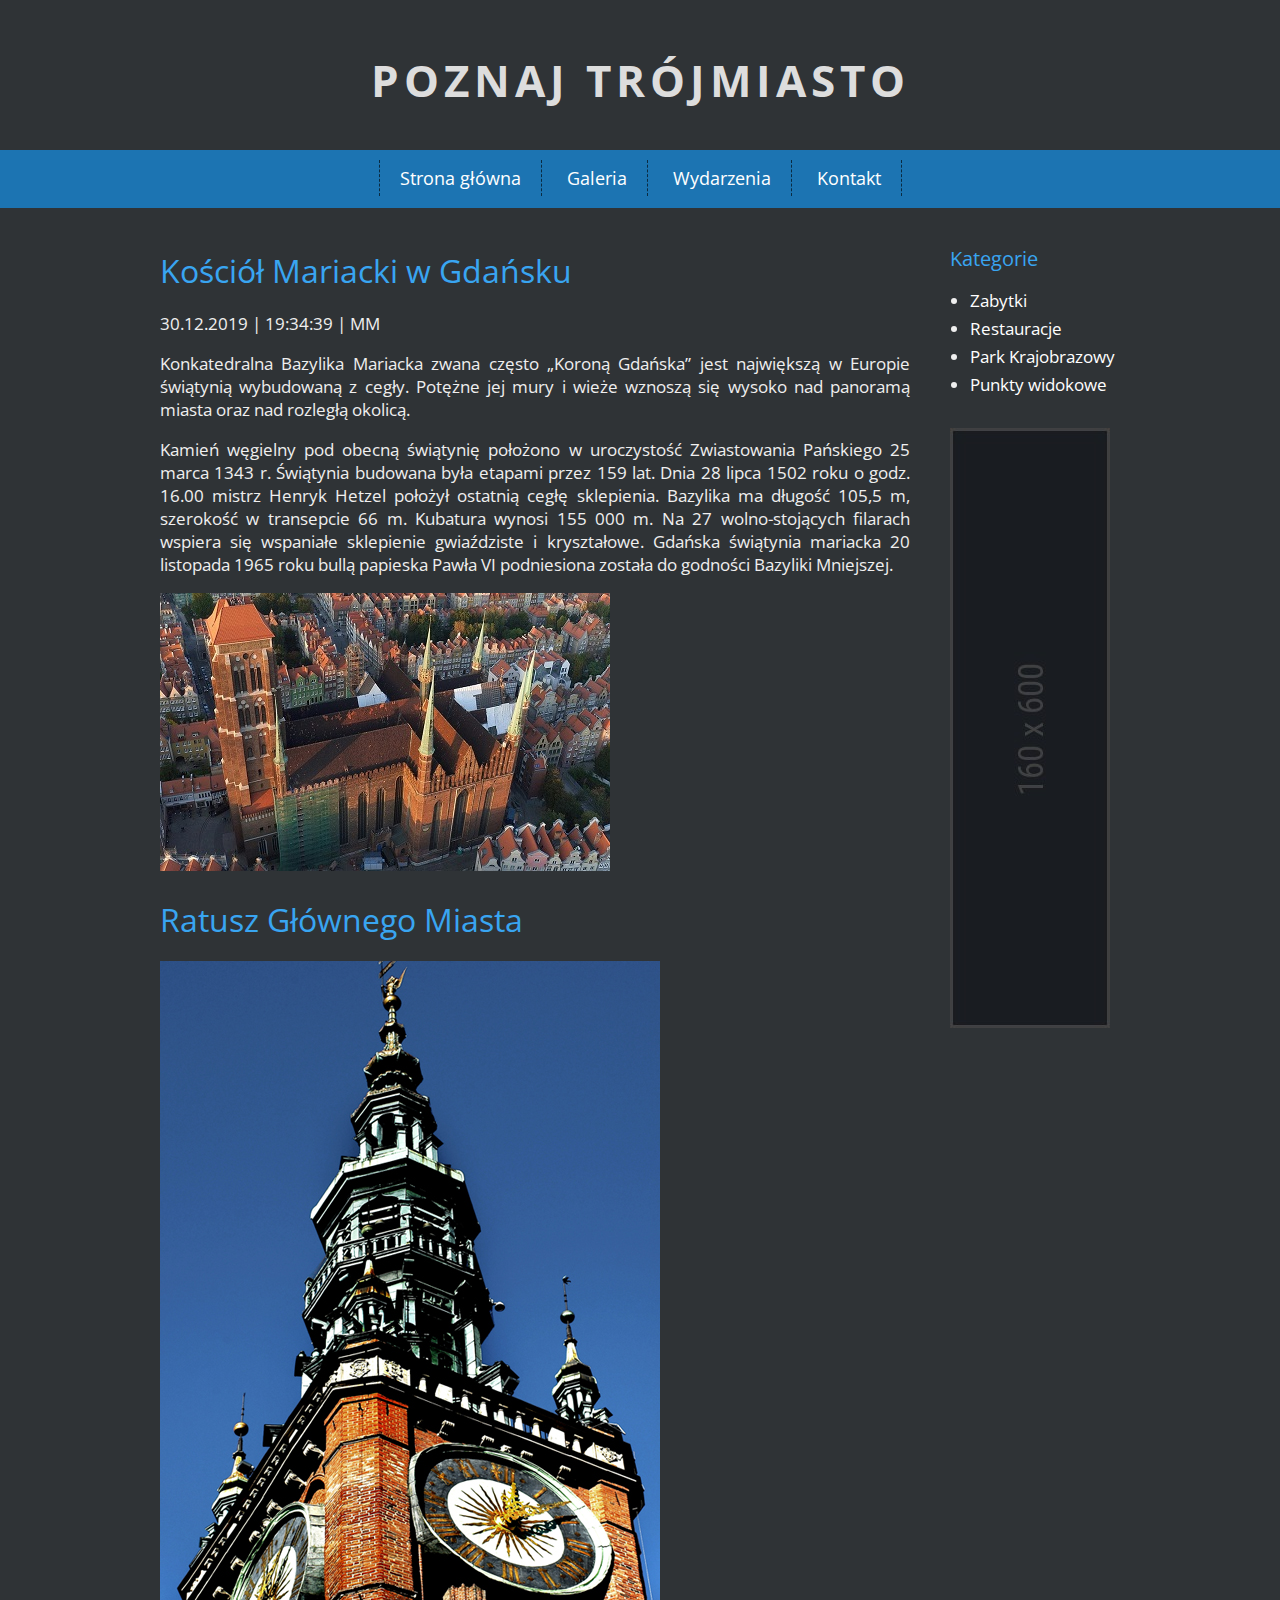
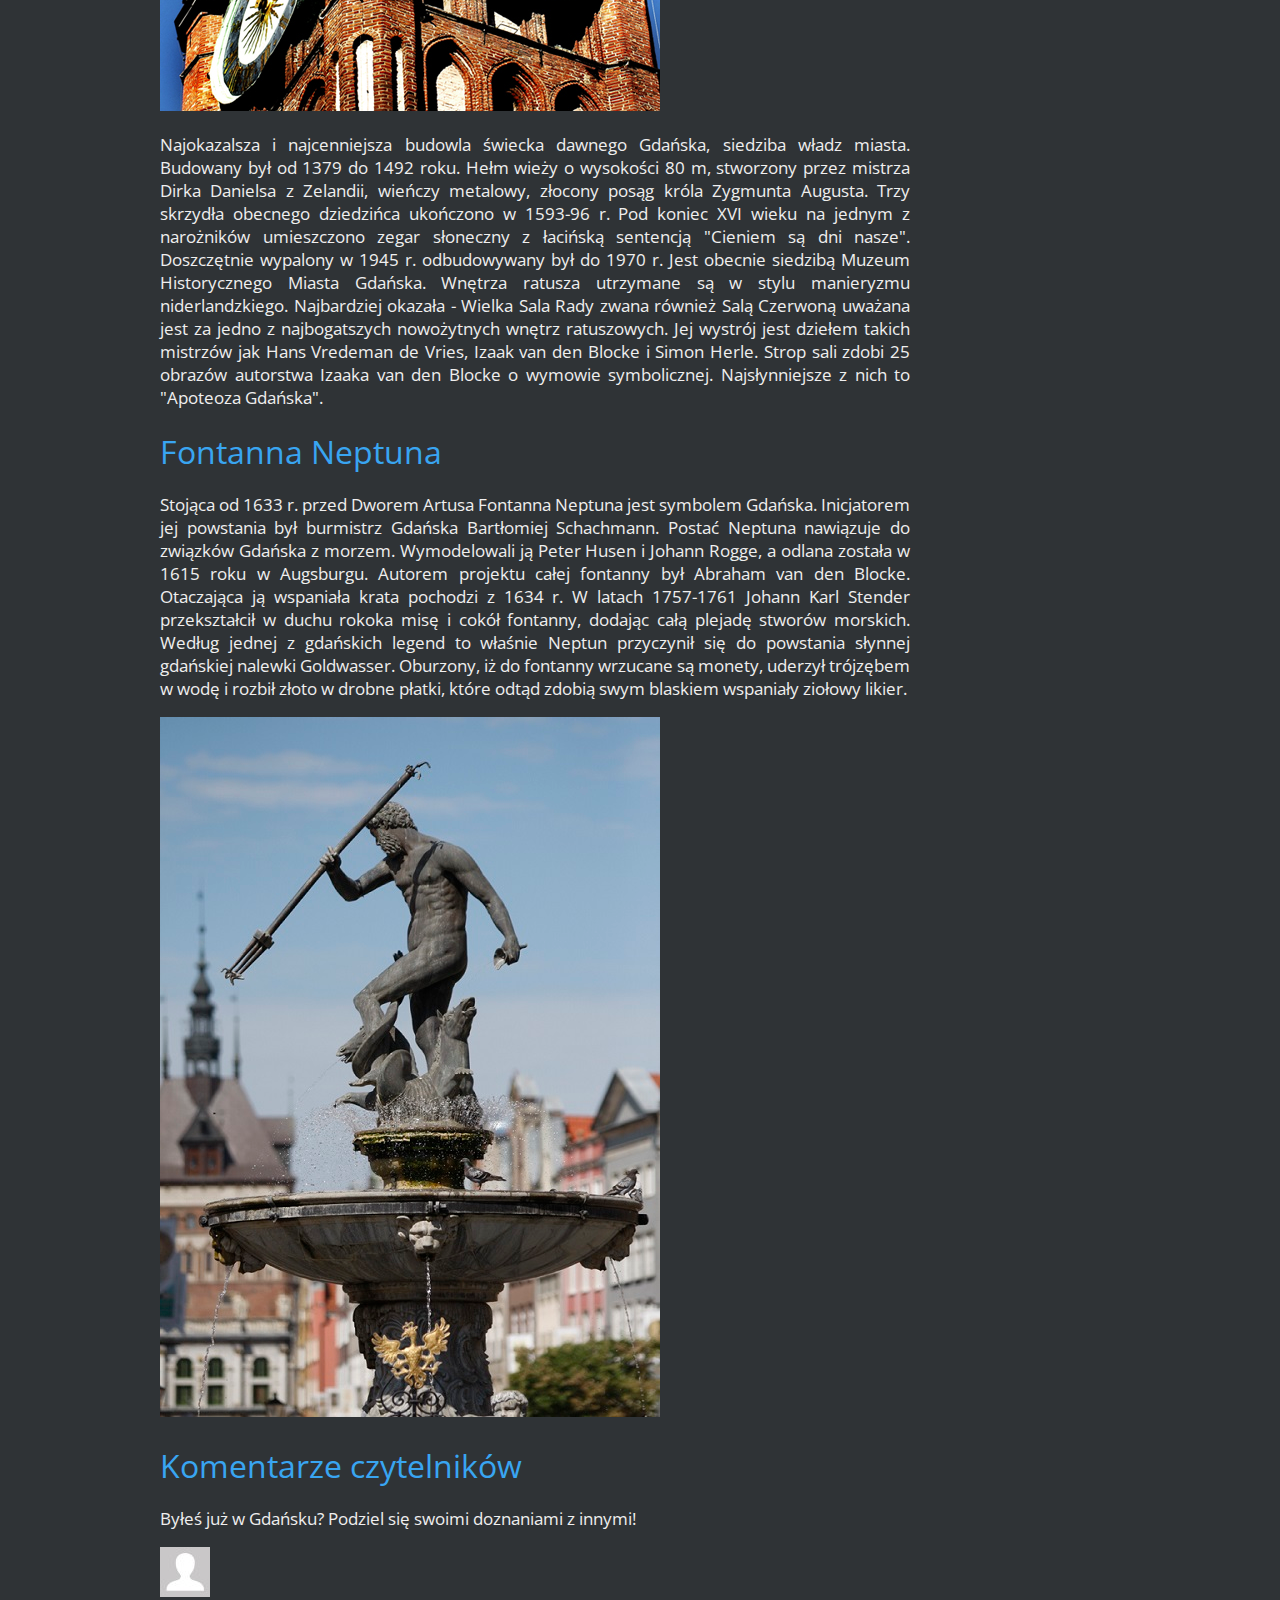
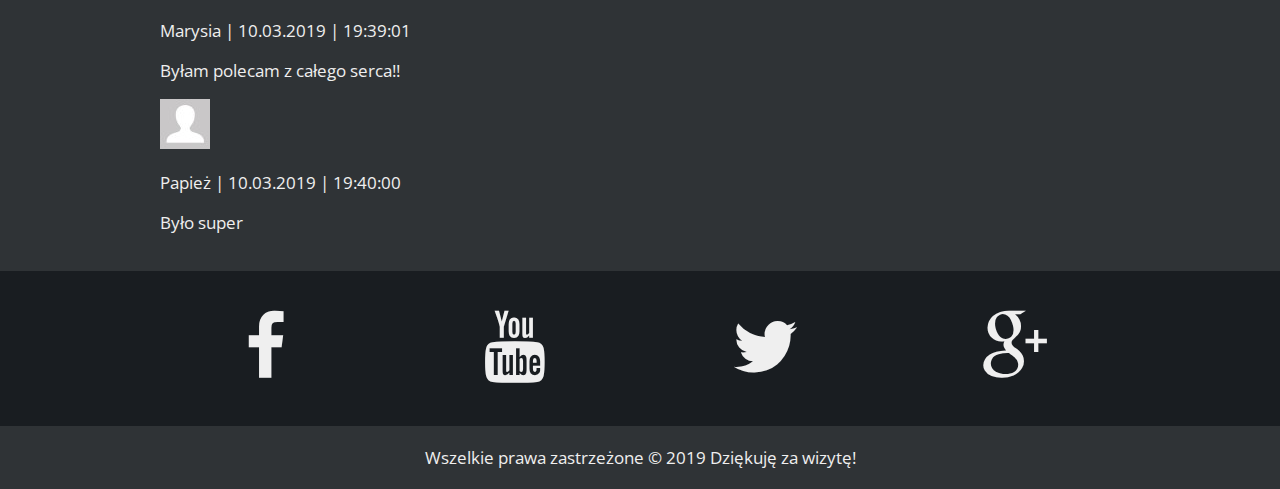
<file: zabytki.html>
<!DOCTYPE html>
<html lang="pl">
<head>

	<meta charset="utf-8">
	<title>Poznaj Trójsmiato</title>
	<meta name="description" content="Poznaj Trójsmiato">
	<meta name="keywords" content="gdańsk trójmiasto">
	
	
	<meta http-equiv="X-Ua-Compatible" content="IE=edge,chrome=1">
	
	<link rel="stylesheet" href="zabytki.css">
	<link rel="stylesheet" href="css/fontello.css">
	<link href="https://fonts.googleapis.com/css?family=Open+Sans:400,700&amp;subset=latin-ext" rel="stylesheet">
	
	<!--[if lt IE 9]>
	<script src="//cdnjs.cloudflare.com/ajax/libs/html5shiv/3.7.3/html5shiv.min.js"></script>
	<![endif]-->
	
</head>

<body>

	<header>
	
		<h1 class="logo">Poznaj Trójmiasto</h1>
		
		<nav id="topnav">
		
			<ul class="menu">
				<li><a href="index.html">Strona główna</a></li>
				<li><a href="galeria.html">Galeria</a></li>
				<li><a href="wydarzenia.html">Wydarzenia</a></li>
				<li><a href="kontakt.html">Kontakt</a></li>
				
			</ul>
			
		</nav>
	
	</header>
	
	<div class="container">
	
		<div class="west">
		
			<main>
			
				<article>
				
					<header>
					
						<h1>Kościół Mariacki w Gdańsku</h1>
						<p>30.12.2019 | 19:34:39 | MM</p>
					
					</header>
										
                    <p> Konkatedralna Bazylika Mariacka zwana często „Koroną Gdańska” jest największą w Europie świątynią wybudowaną z cegły. Potężne jej mury i wieże wznoszą się wysoko nad panoramą miasta oraz nad rozległą okolicą.<p>					
                    <p>Kamień węgielny pod obecną świątynię położono w uroczystość Zwiastowania Pańskiego 25 marca 1343 r. Świątynia budowana była etapami przez 159 lat. Dnia 28 lipca 1502 roku o godz. 16.00 mistrz Henryk Hetzel położył ostatnią cegłę sklepienia.

                     Bazylika ma długość 105,5 m, szerokość w transepcie 66 m. Kubatura wynosi 155 000 m. Na 27 wolno-stojących filarach wspiera się wspaniałe sklepienie gwiaździste i kryształowe.

                     Gdańska świątynia mariacka 20 listopada 1965 roku bullą papieska Pawła VI podniesiona została do godności Bazyliki Mniejszej.<p>

					 
					
					<img src="img/01.jpg" alt="kosciół">
					
				 
					<h1>Ratusz Głównego Miasta</h1>
					<img src="img/artykul2.jpg" alt="Ratusz">
					
					<p>Najokazalsza i najcenniejsza budowla świecka dawnego Gdańska, siedziba władz miasta. Budowany był od 1379 do 1492 roku. Hełm wieży o wysokości 80 m, stworzony przez mistrza Dirka Danielsa z Zelandii, wieńczy metalowy, złocony posąg króla Zygmunta Augusta. Trzy skrzydła obecnego dziedzińca ukończono w 1593-96 r. Pod koniec XVI wieku na jednym z narożników umieszczono zegar słoneczny z łacińską sentencją "Cieniem są dni nasze". Doszczętnie wypalony w 1945 r. odbudowywany był do 1970 r. Jest obecnie siedzibą Muzeum Historycznego Miasta Gdańska. Wnętrza ratusza utrzymane są w stylu manieryzmu niderlandzkiego. Najbardziej okazała - Wielka Sala Rady zwana również Salą Czerwoną uważana jest za jedno z najbogatszych nowożytnych wnętrz ratuszowych. Jej wystrój jest dziełem takich mistrzów jak Hans Vredeman de Vries, Izaak van den Blocke i Simon Herle. Strop sali zdobi 25 obrazów autorstwa Izaaka van den Blocke o wymowie symbolicznej. Najsłynniejsze z nich to "Apoteoza Gdańska".
					
					
					
					<h1>Fontanna Neptuna</h1>
					<p>Stojąca od 1633 r. przed Dworem Artusa Fontanna Neptuna jest symbolem Gdańska. Inicjatorem jej powstania był burmistrz Gdańska Bartłomiej Schachmann. Postać Neptuna nawiązuje do związków Gdańska z morzem. Wymodelowali ją Peter Husen i Johann Rogge, a odlana została w 1615 roku w Augsburgu. Autorem projektu całej fontanny był Abraham van den Blocke. Otaczająca ją wspaniała krata pochodzi z 1634 r. W latach 1757-1761 Johann Karl Stender przekształcił w duchu rokoka misę i cokół fontanny, dodając całą plejadę stworów morskich. Według jednej z gdańskich legend to właśnie Neptun przyczynił się do powstania słynnej gdańskiej nalewki Goldwasser. Oburzony, iż do fontanny wrzucane są monety, uderzył trójzębem w wodę i rozbił złoto w drobne płatki, które odtąd zdobią swym blaskiem wspaniały ziołowy likier.<p>
					
					<img src="img/neptun.jpg" alt="neptun">
					
					<section>
					
						<header>
						
							<h1>Komentarze czytelników</h1>
							
							<p>Byłeś już w Gdańsku? Podziel się swoimi doznaniami z innymi!<p>
						</header>
						
						<article>
						
							<header>
								<img src="img/user.jpg" alt="user">
								<p>Marysia | 10.03.2019 | 19:39:01</p>
							</header>
							<p>Byłam polecam z całego serca!!<p>
						</article>
						
						<article>
						
							<header>
								<img src="img/user.jpg" alt="user">
								<p>Papież | 10.03.2019 | 19:40:00</p>
							</header>
							<p>Było super <p>
							
						</article>
						
					</section>
				
				</article>
			
			</main>
		
		</div>
	
		<div class="east">
		
			<aside>
			
				<nav>
				
					<h2>Kategorie</h2>
					
					<ul>
						<li><a href="zabytki.html" style="text-decoration: none; color:#fff"  hover="color:#0a2b42">Zabytki</li></a>
						<li><a href="restauracje.html" style="text-decoration: none; color:#FFFFFF">Restauracje</li></a>
						<li><a href="parkkrajobrazowy.html" style="text-decoration: none; color:#FFFFFF">Park Krajobrazowy</li></a>
						<li><a href="punktywidokowe.html" style="text-decoration: none; color:#FFFFFF">Punkty widokowe</li></a>
					</ul>
					
				</nav>
				
				<img src="img/ad.jpg" alt="reklama">
			
			</aside>
		
		</div>
		
		<div style="clear:both;"></div>
		
	</div>
	
	<footer>
	
		<div class="socials">
			<div class="socialdivs">
				<div class="fb">
					<i class="icon-facebook"></i>
				</div>
				<div class="yt">
					<i class="icon-youtube"></i>
				</div>
				<div class="tw">
					<i class="icon-twitter"></i>
				</div>
				<div class="gplus">
					<i class="icon-gplus"></i>
				</div>
				<div style="clear:both"></div>
			</div>
		</div>
		
		<div class="info">
			Wszelkie prawa zastrzeżone &copy; 2019 Dziękuję za wizytę!
		</div>
	
	</footer>

</body>
</html>
</file>
<file: main.css>
body
{
	background-color: #191d21;
	font-family: 'Open Sans', sans-serif;
	font-size: 20px;
	color: #efefef;
}

a:link 
{
    color: #fff;
	text-decoration: none;
}

a:visited 
{
    color: #fff;
}

a:hover 
{
    color: #fff;
}

a:active 
{    
	color: #fff;
}

.container
{
	margin-left: auto;
	margin-right: auto;
	width: 1000px;
	text-align: center;
	padding: 0;
	margin-bottom: 25px;
}

.postcard
{
	display: inline-block;
	width: 460px;
	text-align: center;
	padding: 5px;
}

.postcard p
{
	padding: 5px;
	margin-top: 10px;
}

h1
{
	font-size: 32px;
	font-weight: 400;
	color: #39a5f1;
	margin-top: 45px;	
	margin-bottom: 30px;
	letter-spacing: 10px;
	text-transform: uppercase;
}

/* Hover effects */

.photo1
{
	width: 450px;
	transition: all 0.2s ease-in-out;
}

.photo1:hover
{
	-webkit-transform: scale(0.9);
	-ms-transform: scale(0.9);
	transform: scale(0.9);
}

.photo2
{
	width: 450px;
	transition: transform .2s ease-in-out;
}

.photo2:hover
{
	-webkit-transform: scale(0.9);
	-ms-transform: scale(0.9);
	transform: scale(0.9);
}

.photo3
{
	width: 450px;
	transition: transform .2s ease-in-out;
}

.photo3:hover
{
	-webkit-transform: scale(0.9);
	-ms-transform: scale(0.9);
	transform: scale(0.9);
}

.photo5
{
	width: 450px;
	transition: transform .2s ease-in-out;
}

.photo5:hover
{
	-webkit-transform: scale(0.9);
	-ms-transform: scale(0.9);
	transform: scale(0.9);
}
</file>
<file: css/fontello.css>
@font-face {
  font-family: 'fontello';
  src: url('../font/fontello.eot?49170314');
  src: url('../font/fontello.eot?49170314#iefix') format('embedded-opentype'),
       url('../font/fontello.woff?49170314') format('woff'),
       url('../font/fontello.ttf?49170314') format('truetype'),
       url('../font/fontello.svg?49170314#fontello') format('svg');
  font-weight: normal;
  font-style: normal;
}
/* Chrome hack: SVG is rendered more smooth in Windozze. 100% magic, uncomment if you need it. */
/* Note, that will break hinting! In other OS-es font will be not as sharp as it could be */
/*
@media screen and (-webkit-min-device-pixel-ratio:0) {
  @font-face {
    font-family: 'fontello';
    src: url('../font/fontello.svg?49170314#fontello') format('svg');
  }
}
*/
 
 [class^="icon-"]:before, [class*=" icon-"]:before {
  font-family: "fontello";
  font-style: normal;
  font-weight: normal;
  speak: none;
 
  display: inline-block;
  text-decoration: inherit;
  width: 1em;
  margin-right: .2em;
  text-align: center;
  /* opacity: .8; */
 
  /* For safety - reset parent styles, that can break glyph codes*/
  font-variant: normal;
  text-transform: none;
 
  /* fix buttons height, for twitter bootstrap */
  line-height: 1em;
 
  /* Animation center compensation - margins should be symmetric */
  /* remove if not needed */
  margin-left: .2em;
 
  /* you can be more comfortable with increased icons size */
  /* font-size: 120%; */
 
  /* Font smoothing. That was taken from TWBS */
  -webkit-font-smoothing: antialiased;
  -moz-osx-font-smoothing: grayscale;
 
  /* Uncomment for 3D effect */
  /* text-shadow: 1px 1px 1px rgba(127, 127, 127, 0.3); */
}
 
.icon-facebook:before { content: '\e800'; font-size: 72px; margin-top: 40px;} /* '' */
.icon-youtube:before { content: '\e801'; font-size: 72px; margin-top: 40px;} /* '' */
.icon-twitter:before { content: '\e802'; font-size: 72px; margin-top: 40px;} /* '' */
.icon-gplus:before { content: '\e803'; font-size: 72px; margin-top: 40px;} /* '' */
</file>
<file: zabytki.css>
body
{
	margin: 0;
	background-color: #2F3336;
	color: #efefef;
    font-family: 'Open Sans', sans-serif;
    font-size: 17px;
}

h1.logo
{
	font-size: 44px;
	font-weight: 700;
	color: #ddd;
	text-align: center;
	text-transform: uppercase;
	letter-spacing: 5px;
	margin-top: 50px;
	margin-bottom: 40px;
}

#topnav
{
	background-color: #1c74b2;
	text-align: center;
}

.menu
{
	list-style-type: none;
	margin: 0;
	padding: 10px;
	font-size: 18px;
	min-height: 38px;
	line-height: 200%;
}

.menu > li
{
	display: inline-block;
	padding-left: 20px;
	padding-right: 20px;
	border-right: 1px dashed #0a2b42;
}

.menu > li:first-child
{
	border-left: 1px dashed #0a2b42;
}

.menu a
{
	color: #fff;
	text-decoration: none;
}

.menu a:hover
{
	color: #0a2b42;
}




h1
{
	font-size: 44px;
	font-weight: 400;
	color: #39a5f1;
	margin-bottom: 20px;
}

h2
{
	font-size: 20px;
	font-weight: 400;
	color: #39a5f1;
}

.socials
{
	width:100%;
	text-align: center;
	background-color: #191d21;
}

.socialdivs
{
	width: 1000px;
	margin-left: auto;
	margin-right: auto;
}

.fb
{
	width: 250px;
	height: 155px;
	float:left;
}

.fb:hover
{
	background-color: #4668b3;
}

.yt
{
	width: 250px;
	height: 155px;
	float:left;
}

.yt:hover
{
	background-color: #d94348;
}

.tw
{
	width: 250px;
	height: 155px;
	float:left;
}

.tw:hover
{
	background-color: #3095d3;
}

.gplus
{
	width: 250px;
	height: 155px;
	float:left;
}

.gplus:hover
{
	background-color: #d95333;
}

.info
{
	margin-left: auto;
	margin-right: auto;
	text-align: center;
	padding: 20px;
}

.container
{
	margin-left: auto;
	margin-right: auto;
	width: 1000px;
}

.west
{
	float: left;
	width: 750px;
	padding: 20px;
	text-align: justify;
}

.east
{
	float: left;
	width: 170px;
	padding: 20px;
}


.west h1
{
	font-size: 32px;
	font-weight: 400;
	color: #39a5f1;
	margin-bottom: 20px;
}

.east ul
{
	padding-left: 20px;
}

.east ul > li
{
	margin-bottom: 5px;
}

.east img
{
	margin-top: 15px;
}
</file>
